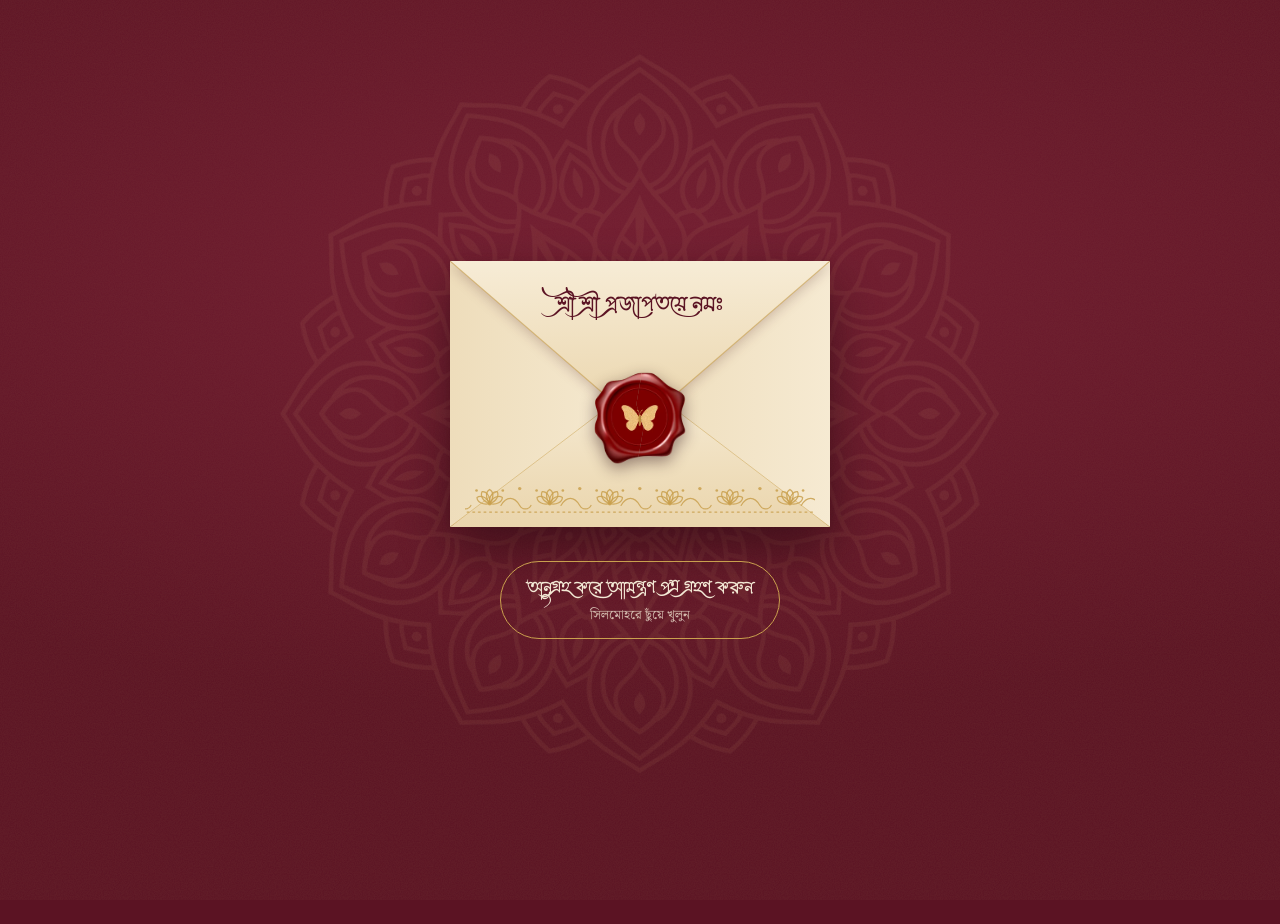
<file: index.html>
<!doctype html>
<html lang="bn">
<head>
<meta charset="utf-8">
<meta name="viewport" content="width=device-width, initial-scale=1, viewport-fit=cover">
<meta name="robots" content="noindex, nofollow">
<title>অভিষেক ও বৈশালী</title>
<meta name="description" content="অভিষেক ও বৈশালীর শুভ বিবাহের আমন্ত্রণ">
<meta property="og:type" content="website">
<meta property="og:title" content="অভিষেক ও বৈশালী — শুভ বিবাহের আমন্ত্রণ">
<meta property="og:description" content="আপনাকে সাদর আমন্ত্রণ জানাই। খামটি খুলুন।">
<meta property="og:image" content="https://wedding-groom.avishek-create.workers.dev/og.jpg">
<meta property="og:image:width" content="1200">
<meta property="og:image:height" content="630">
<meta property="og:url" content="https://wedding-groom.avishek-create.workers.dev/">
<link rel="icon" href="img/om-icon.webp" type="image/webp">
<link rel="preload" href="fonts/lipishree.woff2" as="font" type="font/woff2" crossorigin>
<link rel="preload" href="fonts/noto-serif-bengali-bengali-400-normal.woff2" as="font" type="font/woff2" crossorigin>
<link rel="preload" href="img/wax-stamp.webp" as="image">
<script src="config.js"></script>
<script>document.documentElement.setAttribute("data-theme", window.WEDDING.side);</script>
<link rel="stylesheet" href="styles.css">
</head>
<body class="is-closed">

<!-- ================= Envelope ================= -->
<section class="stage" id="stage" aria-label="আমন্ত্রণ পত্রের খাম">
  <div class="envelope" id="envelope">
    <div class="env-back" aria-hidden="true"></div>
    <div class="env-card" aria-hidden="true">
      <img class="only-groom" src="img/ganesh-line.webp" alt="">
      <img class="only-bride" src="img/ganesh-gold.webp" alt="">
      <span class="env-card-names" data-i="together">অভিষেক ও বৈশালী</span>
    </div>
    <svg class="env-pocket" viewBox="0 0 400 280" preserveAspectRatio="none" aria-hidden="true">
      <defs>
        <linearGradient id="pk" x1="0" y1="0" x2="0" y2="1"><stop class="s-pk1" offset="0"/><stop class="s-pk2" offset="1"/></linearGradient>
        <linearGradient id="pkL" x1="0" y1="0" x2="1" y2="0"><stop class="s-pkl1" offset="0"/><stop class="s-pkl2" offset="1"/></linearGradient>
      </defs>
      <path d="M0 0 L200 150 L0 280 Z" fill="url(#pkL)"/>
      <path d="M400 0 L200 150 L400 280 Z" fill="url(#pkL)"/>
      <path d="M0 280 L200 128 L400 280 Z" fill="url(#pk)"/>
      <path d="M0 280 L200 128 L400 280" fill="none" stroke="#C9A04E" stroke-opacity=".5" stroke-width="1"/>
    </svg>
    <div class="env-flap" aria-hidden="true">
      <svg viewBox="0 0 400 170" preserveAspectRatio="none">
        <defs><linearGradient id="fl" x1="0" y1="0" x2="0" y2="1"><stop class="s-fl1" offset="0"/><stop class="s-fl2" offset="1"/></linearGradient></defs>
        <path d="M0 0 H400 L214 160 Q200 172 186 160 Z" fill="url(#fl)"/>
        <path d="M0 0 L186 160 Q200 172 214 160 L400 0" fill="none" stroke="#C9A04E" stroke-opacity=".6" stroke-width="1.2"/>
      </svg>
      <p class="env-title">শ্রী শ্রী প্রজাপতয়ে নমঃ</p>
    </div>
    <div class="env-alpona" data-decor="alpona" aria-hidden="true"></div>
    <div class="seal-flash" aria-hidden="true"></div>
    <div class="seal" aria-hidden="true">
      <img class="seal-l" src="img/wax-stamp.webp" alt="">
      <img class="seal-r" src="img/wax-stamp.webp" alt="">
    </div>
  </div>
  <button class="open-btn" id="openBtn" type="button">
    <span data-i="openCta">অনুগ্রহ করে আমন্ত্রণ পত্র গ্রহণ করুন</span>
    <small data-i="openHint">সিলমোহরে ছুঁয়ে খুলুন</small>
  </button>
</section>

<div class="lang" id="lang" role="group" aria-label="ভাষা">
  <button type="button" data-lang="bn" aria-pressed="true">বাংলা</button>
  <button type="button" data-lang="en" aria-pressed="false">English</button>
</div>

<!-- ================= Card ================= -->
<main class="card" id="card" aria-hidden="true">
  <div class="rail rail-l" aria-hidden="true"></div>
  <div class="rail rail-r" aria-hidden="true"></div>
  <div class="toran" data-decor="toran" aria-hidden="true"></div>

  <!-- 1. Invocation -->
  <header class="invocation">
    <div class="halo">
      <img class="mandala" src="img/mandala.webp" alt="">
      <img class="ganesh only-groom" src="img/ganesh-line.webp" alt="শ্রী গণেশ">
      <img class="ganesh only-bride" src="img/ganesh-gold.webp" alt="শ্রী গণেশ">
    </div>
    <p class="mantra" data-i="ganesh">ওঁ শ্রী গণেশায় নমঃ</p>
    <p class="mantra-sub" data-i="prajapati">শ্রী শ্রী প্রজাপতয়ে নমঃ</p>
  </header>

  <!-- 2. Title -->
  <h1 class="occasion" data-i="occasion">শুভ বিবাহ</h1>

  <!-- 3. Date reveal -->
  <section class="datebox-wrap rv" aria-label="বিবাহের তারিখ">
    <div class="datebox" id="coin">
      <div class="datebox-face">
        <p class="db-title" data-i="dbTitle">শুভ বিবাহ</p>
        <div class="db-row">
          <span class="db-side" data-i="dbWeekday">বৃহস্পতিবার</span>
          <span class="db-day"><b data-i="dbDay">২৭</b><small data-i="dbSuffix">শে</small></span>
          <span class="db-side" data-i="dbMonth">মাঘ</span>
        </div>
        <p class="db-year" data-i="dbYear">১৪৩৩</p>
        <p class="db-greg" data-i="dbGreg">(ইং ১১ই ফেব্রুয়ারি ২০২৭)</p>
        <span class="db-rule" aria-hidden="true"><i></i>✦<i></i></span>
        <p class="db-lagna" data-i="dbLagna"></p>
      </div>
      <canvas id="coinCanvas" role="img" aria-label="স্ক্র্যাচ করে তারিখ দেখুন"></canvas>
    </div>
  </section>

  <!-- 4. Countdown -->
  <div class="countdown rv" id="countdown">
    <div><b id="cdD">০</b><span data-i="days">দিন</span></div>
    <div><b id="cdH">০</b><span data-i="hours">ঘণ্টা</span></div>
    <div><b id="cdM">০</b><span data-i="minutes">মিনিট</span></div>
    <div><b id="cdS">০</b><span data-i="seconds">সেকেন্ড</span></div>
  </div>

  <!-- 5. Couple -->
  <img class="motif motif-shankha rv" src="img/art/shankha.webp" alt="" width="360" height="322">

  <figure class="couple rv">
    <img class="couple-halo" src="img/mandala.webp" alt="">
    <img class="couple-img" src="img/couple-2.webp" alt="অভিষেক ও বৈশালী" width="599" height="1100">
  </figure>

  <!-- 6. Families -->
  <section class="family rv" aria-labelledby="familyTitle">
    <img class="family-cap only-groom" src="img/arch-cap-maroon.webp" alt="">
    <img class="family-cap only-bride" src="img/arch-cap-cream.webp" alt="">
    <div class="family-body">
      <img class="corner corner-l" src="img/corner-gold-1.webp" alt="">
      <img class="corner corner-r" src="img/corner-gold-1.webp" alt="">
      <div class="om"><img src="img/om-icon.webp" alt="ॐ"></div>
      <h2 id="familyTitle" class="family-title" data-i="familyTitle">যাদের জন্য বাজবে সানাই ।।</h2>
      <span class="rule rule-gold" aria-hidden="true"></span>

      <div class="people">
        <article class="person person-groom rv rv-left">
          <img class="person-img" src="img/groom.webp" alt="" width="520" height="779">
          <div class="person-text">
            <p class="person-pre" data-i="kalyaniyo">কল্যাণীয়</p>
            <h3 class="person-name" data-i="groomName">অভিষেক দাস</h3>
            <dl class="kin">
              <div><dt data-i="father">পিতা</dt><dd data-i="groomFather">শ্রী রবীন্দ্র নাথ দাস</dd></div>
              <div><dt data-i="mother">মাতা</dt><dd data-i="groomMother">শ্রীমতী অনিতা দাস</dd></div>
            </dl>
          </div>
        </article>

        <img class="tie" src="img/ritual-symbol.webp" alt="">

        <article class="person person-bride rv rv-right">
          <img class="person-img" src="img/bride.webp" alt="" width="520" height="779">
          <div class="person-text">
            <p class="person-pre" data-i="kalyaniya">কল্যাণীয়া</p>
            <h3 class="person-name" data-i="brideName">বৈশালী কর</h3>
            <dl class="kin">
              <div><dt data-i="father">পিতা</dt><dd data-i="brideFather">শ্রী বাবন কর</dd></div>
              <div><dt data-i="mother">মাতা</dt><dd data-i="brideMother">শ্রীমতী শিউলি কর</dd></div>
              <div><dt data-i="brother">ভ্রাতা</dt><dd data-i="brideBrother">কৌশিক কর</dd></div>
            </dl>
          </div>
        </article>
      </div>
    </div>
  </section>

  <!-- Rituals -->
  <section class="rituals rv" aria-labelledby="ritualTitle">
    <h2 id="ritualTitle" class="section-title" data-i="ritualTitle">শুভ বিবাহের মুহূর্ত</h2>
    <div class="ritual-grid">
      <figure class="ritual rv"><img src="img/art/shubhodrishti.webp" alt="" width="496" height="512" loading="lazy"><figcaption data-i="rShubho">শুভদৃষ্টি</figcaption></figure>
      <figure class="ritual rv"><img src="img/art/malabadal.webp" alt="" width="498" height="509" loading="lazy"><figcaption data-i="rMala">মালাবদল</figcaption></figure>
      <figure class="ritual rv"><img src="img/art/chhadnatala.webp" alt="" width="503" height="508" loading="lazy"><figcaption data-i="rYagna">সাত পাক ও যজ্ঞ</figcaption></figure>
      <figure class="ritual rv"><img src="img/art/sindoor.webp" alt="" width="498" height="514" loading="lazy"><figcaption data-i="rSindoor">সিঁদুর দান</figcaption></figure>
    </div>
  </section>

  <!-- 7–8. Quote and letter -->
  <section class="letter kantha rv">
    <img class="motif motif-paan" src="img/art/paan.webp" alt="" width="403" height="420" loading="lazy">
    <blockquote class="quote" data-i="quote">দুটি প্রাণের মিলনে গড়বে নতুন পথচলা,<br>হাসি আনন্দে ভরে উঠুক জীবনের প্রতিটি বেলা।</blockquote>
    <p class="salutation" data-i="salutation">সবিনয় নিবেদন,</p>
    <p class="letter-body" data-i="letter"></p>
  </section>

  <!-- 9. Hosts -->
  <img class="motif motif-ghot rv" src="img/art/ghot.webp" alt="" width="304" height="360" loading="lazy">
  <footer class="sign rv">
    <p class="sign-label" data-i="nibedak">নিবেদক</p>
    <p class="sign-names" data-i="hosts"></p>
    <p class="sign-place" data-i="hostPlace"></p>
  </footer>

  <!-- 10. Names together -->
  <p class="together rv"><span data-i="together">অভিষেক ও বৈশালী</span></p>
  <img class="motif motif-fish rv" src="img/art/fish.webp" alt="" width="360" height="343" loading="lazy">

  <!-- 11. Venue -->
  <section class="venue rv" aria-labelledby="venueTitle">
    <img class="motif motif-palki" src="img/art/palki.webp" alt="" width="420" height="267" loading="lazy">
    <h2 id="venueTitle" class="section-title" data-i="venueTitle">অনুষ্ঠানস্থল</h2>
    <p class="venue-event" data-i="venueEvent"></p>
    <p class="venue-when" data-i="venueWhen"></p>
    <p class="venue-name" data-i="venueName"></p>
    <p class="venue-addr" data-i="venueAddr"></p>
    <div class="map"><iframe id="mapFrame" title="মানচিত্র" loading="lazy" referrerpolicy="no-referrer-when-downgrade"></iframe></div>
    <a class="btn" id="mapLink" target="_blank" rel="noopener" data-i="directions">পথনির্দেশ দেখুন</a>
  </section>

  <!-- 12. Wishes -->
  <section class="wishes rv" aria-labelledby="wishTitle">
    <img class="motif motif-topor" src="img/art/topor.webp" alt="" width="420" height="418" loading="lazy">
    <h2 id="wishTitle" class="section-title" data-i="wishTitle">আশীর্বাদ পাঠান</h2>
    <p class="section-note" data-i="wishNote">নবদম্পতির জন্য দু-লাইন লিখে পাঠান।</p>
    <form id="wishForm" novalidate>
      <label for="wName" data-i="yourName">আপনার নাম</label>
      <input id="wName" name="name" maxlength="80" autocomplete="name" required>
      <label for="wMsg" data-i="yourWish">আপনার শুভেচ্ছা</label>
      <textarea id="wMsg" name="message" rows="4" maxlength="1000" required></textarea>
      <input class="hp" name="website" tabindex="-1" autocomplete="off" aria-hidden="true">
      <button class="btn" type="submit" id="wishBtn" data-i="send">আশীর্বাদ পাঠান</button>
      <p class="form-status" id="wishStatus" role="status"></p>
    </form>
  </section>
  <div class="alpona-band" data-decor="alpona" aria-hidden="true"></div>
</main>

<button class="music" id="music" type="button" aria-pressed="false" aria-label="গান বন্ধ করুন" hidden>
  <svg class="ic-on" viewBox="0 0 24 24" aria-hidden="true"><path d="M4 9v6h4l5 4V5L8 9H4z"/><path d="M16 8.5a5 5 0 0 1 0 7M18.5 6a8.5 8.5 0 0 1 0 12" fill="none" stroke="currentColor" stroke-width="1.8" stroke-linecap="round"/></svg>
  <svg class="ic-off" viewBox="0 0 24 24" aria-hidden="true"><path d="M4 9v6h4l5 4V5L8 9H4z"/><path d="M16.5 9.5l5 5m0-5l-5 5" fill="none" stroke="currentColor" stroke-width="1.8" stroke-linecap="round"/></svg>
</button>
<audio id="bgm" loop preload="none"></audio>
<div class="petals" id="petals" aria-hidden="true"></div>
<script src="fx.js"></script>
<script src="decor.js"></script>
<script src="app.js"></script>
</body>
</html>
</file>
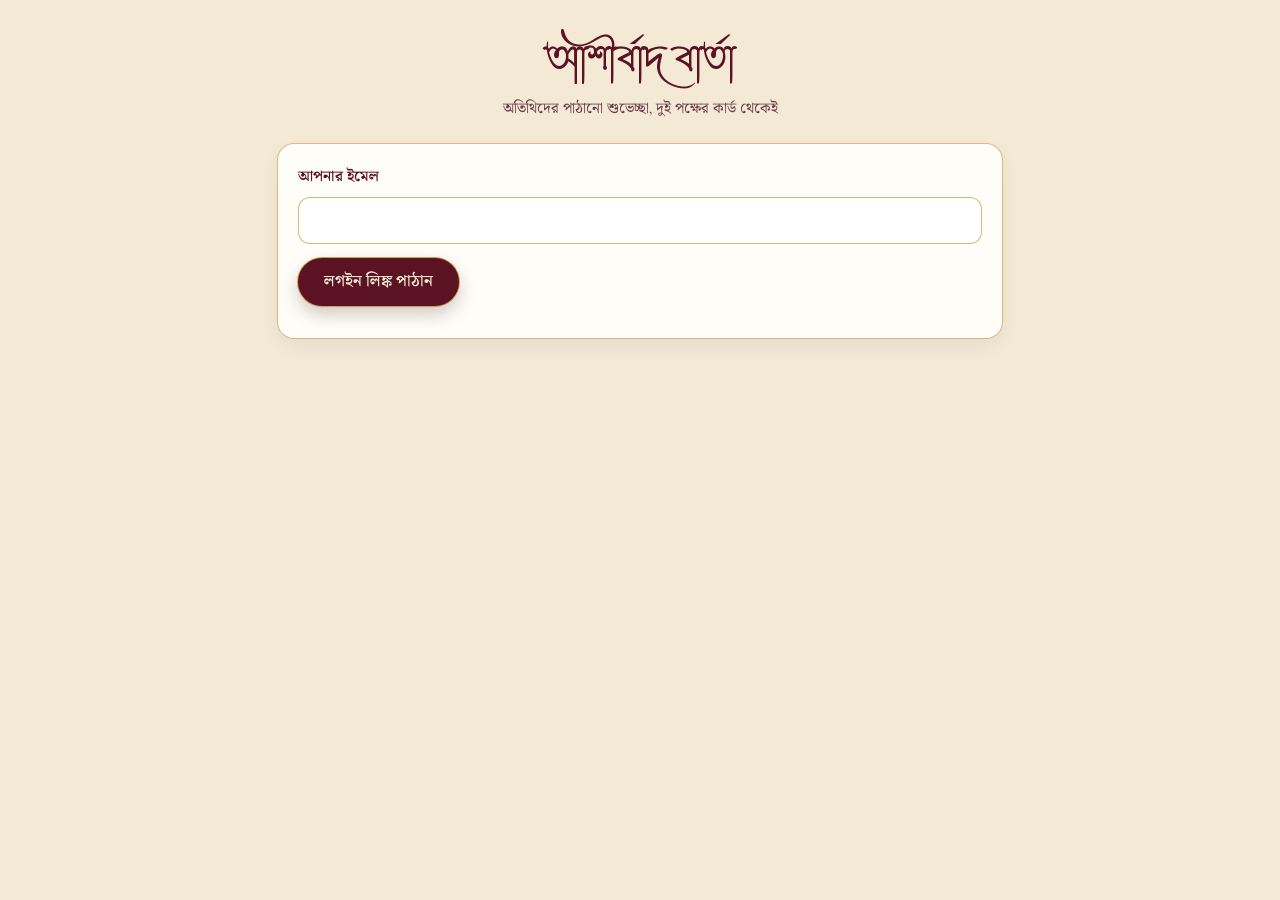
<file: admin.html>
<!doctype html>
<html lang="bn" data-theme="groom">
<head>
<meta charset="utf-8">
<meta name="viewport" content="width=device-width, initial-scale=1">
<meta name="robots" content="noindex, nofollow">
<title>আশীর্বাদ বার্তা</title>
<link rel="stylesheet" href="styles.css">
<style>
  body{ background:var(--cream); color:#3A0B16; }
  .admin{ max-width:760px; margin:0 auto; padding:32px 18px 60px; }
  .admin h1{ font-family:"Lipishree",serif; font-weight:400; color:var(--maroon); font-size:40px; line-height:1.6; text-align:center; margin:0; }
  .sub{ text-align:center; color:#6B3A44; font-size:15px; margin:0; }
  .panel{ margin-top:22px; padding:20px; border-radius:16px; background:#FFFDF8; box-shadow:0 0 0 1px rgba(201,160,78,.6), 0 8px 20px rgba(40,0,10,.06); }
  label{ display:block; font-weight:600; color:var(--maroon); font-size:15px; margin-bottom:6px; }
  input[type=email], input[type=search]{ width:100%; font:16px/1.6 "Noto Serif Bengali",serif; padding:10px 14px; border-radius:12px; border:1px solid rgba(201,160,78,.75); background:#fff; color:#3A0B16; }
  .btn{ margin-top:14px; }
  .row{ display:flex; gap:10px; align-items:center; justify-content:space-between; flex-wrap:wrap; }
  .stats{ display:grid; grid-template-columns:repeat(3,1fr); gap:10px; }
  .stat{ text-align:center; padding:12px 6px; border-radius:12px; background:var(--cream); }
  .stat b{ display:block; font-size:28px; line-height:1.3; color:var(--maroon); }
  .stat span{ font-size:13.5px; color:#6B3A44; }
  .tabs{ display:flex; gap:6px; flex-wrap:wrap; margin-top:16px; }
  .tabs button{ border:1px solid rgba(201,160,78,.8); background:#fff; color:var(--maroon); border-radius:999px; padding:7px 14px; font:600 14px "Noto Serif Bengali",serif; cursor:pointer; }
  .tabs button[aria-pressed="true"]{ background:var(--maroon); color:var(--cream); border-color:var(--maroon); }
  .tools{ display:flex; gap:10px; margin-top:12px; align-items:center; }
  .tools input{ flex:1; }
  .ghost{ border:1px solid var(--maroon); background:transparent; color:var(--maroon); border-radius:999px; padding:9px 16px; font:600 14px "Noto Serif Bengali",serif; cursor:pointer; white-space:nowrap; }
  .msg{ padding:14px 0; border-bottom:1px solid rgba(201,160,78,.35); }
  .msg:last-child{ border-bottom:0; }
  .msg-head{ display:flex; justify-content:space-between; gap:12px; flex-wrap:wrap; align-items:baseline; }
  .msg-name{ font-weight:600; color:var(--maroon); font-size:16.5px; }
  .tag{ display:inline-block; font-size:12.5px; font-weight:400; color:#6B3A44; border:1px solid rgba(201,160,78,.6); border-radius:999px; padding:0 8px; margin-left:6px; }
  .msg-time{ color:#6B3A44; font-size:13.5px; }
  .msg-text{ white-space:pre-wrap; margin:4px 0 0; line-height:1.8; overflow-wrap:anywhere; }
  .del{ border:0; background:none; color:#A3182F; font:14px "Noto Serif Bengali",serif; cursor:pointer; padding:4px 0; }
  .link{ border:0; background:none; color:var(--maroon); text-decoration:underline; font:15px "Noto Serif Bengali",serif; cursor:pointer; }
  .note{ margin:12px 0 0; font-size:15px; line-height:1.7; }
  .note.err{ color:#A3182F; } .note.ok{ color:#2E6B3A; }
  [hidden]{ display:none !important; }
</style>
<script src="config.js"></script>
<script src="vendor/supabase.js"></script>
</head>
<body>
<main class="admin">
  <h1>আশীর্বাদ বার্তা</h1>
  <p class="sub">অতিথিদের পাঠানো শুভেচ্ছা, দুই পক্ষের কার্ড থেকেই</p>

  <section class="panel" id="loginPanel" hidden>
    <form id="loginForm">
      <label for="email">আপনার ইমেল</label>
      <input id="email" type="email" autocomplete="email" required>
      <button class="btn" type="submit" id="loginBtn">লগইন লিঙ্ক পাঠান</button>
    </form>
    <p class="note" id="loginNote" role="status"></p>
  </section>

  <section id="appPanel" hidden>
    <div class="panel">
      <div class="stats">
        <div class="stat"><b id="nAll">০</b><span>মোট বার্তা</span></div>
        <div class="stat"><b id="nGroom">০</b><span>বরপক্ষের কার্ড</span></div>
        <div class="stat"><b id="nBride">০</b><span>কন্যাপক্ষের কার্ড</span></div>
      </div>
      <div class="tabs" role="group" aria-label="কোন কার্ডের বার্তা">
        <button type="button" data-f="all" aria-pressed="true">সব</button>
        <button type="button" data-f="groom" aria-pressed="false">বরপক্ষ</button>
        <button type="button" data-f="bride" aria-pressed="false">কন্যাপক্ষ</button>
      </div>
      <div class="tools">
        <input type="search" id="q" placeholder="নাম বা বার্তায় খুঁজুন" aria-label="খুঁজুন">
        <button class="ghost" type="button" id="csv">Excel-এ ডাউনলোড</button>
      </div>
      <div class="row" style="margin-top:10px">
        <span class="msg-time" id="updated"></span>
        <span><button class="link" id="refresh" type="button">আবার লোড করুন</button> &nbsp; <button class="link" id="logout" type="button">লগআউট</button></span>
      </div>
    </div>
    <div class="panel">
      <p class="note" id="listNote" role="status"></p>
      <div id="list"></div>
    </div>
  </section>
</main>
<script src="admin.js"></script>
</body>
</html>
</file>
<file: styles.css>
/* ---------- Fonts (self-hosted) ---------- */
@font-face{font-family:"Lipishree";src:url(fonts/lipishree.woff2) format("woff2");font-weight:400;font-style:normal;font-display:swap}
@font-face{font-family:"Noto Serif Bengali";src:url(fonts/noto-serif-bengali-bengali-400-normal.woff2) format("woff2");font-weight:400;font-display:swap}
@font-face{font-family:"Noto Serif Bengali";src:url(fonts/noto-serif-bengali-bengali-600-normal.woff2) format("woff2");font-weight:600;font-display:swap}
@font-face{font-family:"Noto Serif Bengali";src:url(fonts/noto-serif-bengali-bengali-700-normal.woff2) format("woff2");font-weight:700;font-display:swap}
@font-face{font-family:"Cormorant Garamond";src:url(fonts/cormorant-garamond-latin-500-normal.woff2) format("woff2");font-weight:500;font-display:swap}
@font-face{font-family:"Cormorant Garamond";src:url(fonts/cormorant-garamond-latin-600-normal.woff2) format("woff2");font-weight:600;font-display:swap}
@font-face{font-family:"Cormorant Garamond";src:url(fonts/cormorant-garamond-latin-500-italic.woff2) format("woff2");font-weight:500;font-style:italic;font-display:swap}

/* ---------- Theme tokens ---------- */
:root{
  --maroon:#5B1323;
  --maroon-deep:#430C19;
  --cream:#F3E9D5;
  --gold:#C9A04E;
  --gold-light:#E8CD86;
  --display:"Lipishree","Noto Serif Bengali",serif;
  --dstyle:normal;
  --text:"Noto Serif Bengali","Cormorant Garamond",serif;
  --noise:url("data:image/svg+xml,%3Csvg xmlns='http://www.w3.org/2000/svg' width='220' height='220'%3E%3Cfilter id='n'%3E%3CfeTurbulence type='fractalNoise' baseFrequency='.85' numOctaves='3' stitchTiles='stitch'/%3E%3CfeColorMatrix values='0 0 0 0 0.35 0 0 0 0 0.2 0 0 0 0 0.1 0 0 0 .12 0'/%3E%3C/filter%3E%3Crect width='100%25' height='100%25' filter='url(%23n)'/%3E%3C/svg%3E");
}
/* Groom card: maroon outside, cream card */
html[data-theme="groom"]{
  --page:var(--maroon); --page-deep:var(--maroon-deep); --page-ink:var(--cream); --page-glow:rgba(140,40,64,.5);
  --card:var(--cream); --ink:#3A0B16; --ink-soft:#6B3A44; --accent:var(--maroon); --accent-2:#9A6B1F;
  --panel:var(--maroon); --panel-ink:#F7EBD8; --panel-title:#FFF3DD; --panel-name:var(--gold-light); --panel-label:var(--gold-light); --panel-line:rgba(232,205,134,.45);
  --box:var(--maroon); --box-ink:#FFF3DD; --box-accent:var(--gold-light);
  --btn:var(--maroon); --btn-ink:var(--cream);
  --field:rgba(255,253,248,.9); --field-ink:#3A0B16;
  --divider:url(img/divider.webp);
  --env-1:#F7ECD6; --env-2:#EAD5AC; --env-side-1:#EEDDBB; --env-side-2:#F6EAD2; --env-liner:linear-gradient(#7A1530,#5B1323); --env-title:var(--maroon);
}
/* Bride card: the reverse — cream outside, maroon card */
html[data-theme="bride"]{
  --page:var(--cream); --page-deep:#E6D6B6; --page-ink:var(--maroon); --page-glow:rgba(255,255,255,.7);
  --card:var(--maroon); --ink:#F6EBD8; --ink-soft:rgba(246,235,216,.78); --accent:var(--gold-light); --accent-2:var(--gold-light);
  --panel:var(--cream); --panel-ink:#3A0B16; --panel-title:var(--maroon); --panel-name:var(--maroon); --panel-label:#8A5E1E; --panel-line:rgba(154,107,31,.45);
  --box:var(--cream); --box-ink:var(--maroon); --box-accent:#8A5E1E;
  --btn:var(--gold-light); --btn-ink:var(--maroon);
  --field:rgba(255,255,255,.08); --field-ink:#F6EBD8;
  --divider:url(img/divider-gold.webp);
  --env-1:#7A1A30; --env-2:#5B1323; --env-side-1:#5E1426; --env-side-2:#73192D; --env-liner:linear-gradient(#F6EBD6,#E9D6AE); --env-title:var(--gold-light);
}
html[data-theme="groom"] .only-bride, html[data-theme="bride"] .only-groom{ display:none !important; }

*{box-sizing:border-box}
html{ -webkit-text-size-adjust:100%; }
body{
  margin:0; min-height:100vh; color:var(--ink); font-family:var(--text); font-size:16.5px; line-height:1.75;
  background:radial-gradient(120% 70% at 50% 30%, var(--page-glow), transparent 70%), var(--noise), var(--page);
  background-attachment:fixed; -webkit-tap-highlight-color:transparent;
}
body.is-closed{ overflow:hidden; }
img{ max-width:100%; }
p,h1,h2,h3,dl,dd,figure,blockquote{ margin:0; }
:focus-visible{ outline:2px solid var(--gold); outline-offset:3px; border-radius:6px; }
html[lang="en"]{ --display:"Cormorant Garamond",serif; --text:"Cormorant Garamond",serif; --dstyle:italic; }

/* ---------- Envelope stage ---------- */
.stage{ position:fixed; inset:0; z-index:30; display:flex; flex-direction:column; align-items:center; justify-content:center; gap:34px;
  padding:24px 16px calc(24px + env(safe-area-inset-bottom)); transition:opacity .7s ease, visibility .7s; }
.stage::before{ content:""; position:absolute; width:min(130vw,720px); aspect-ratio:1; left:50%; top:46%; transform:translate(-50%,-50%);
  background:url(img/mandala.webp) center/contain no-repeat; opacity:.14; pointer-events:none; }
body.is-open .stage{ opacity:0; visibility:hidden; pointer-events:none; }
.stage.is-leaving .open-btn{ opacity:0; transition:opacity .4s; }

.envelope{ position:relative; width:min(88vw,380px); aspect-ratio:10/7; perspective:1200px; cursor:pointer; }
.env-back{ position:absolute; inset:0; border-radius:8px; background:url(img/mandala.webp) center/90% no-repeat, var(--env-liner); box-shadow:0 22px 50px rgba(20,0,6,.45); }
.env-card{ position:absolute; left:6%; right:6%; top:7%; height:88%; z-index:2; border-radius:6px;
  background:var(--noise), var(--card); box-shadow:0 0 0 1px rgba(201,160,78,.6) inset;
  display:flex; flex-direction:column; align-items:center; padding-top:7%; gap:4%; transition:transform 1s cubic-bezier(.22,.8,.3,1); }
.env-card img{ width:22%; }
.env-card-names{ font-family:var(--display); font-style:var(--dstyle); color:var(--accent); font-size:clamp(17px,5vw,23px); line-height:1.5; }
.env-pocket{ position:absolute; inset:0; width:100%; height:100%; z-index:3; filter:drop-shadow(0 -1px 2px rgba(60,10,20,.15)); }
.s-pk1{ stop-color:var(--env-1); } .s-pk2{ stop-color:var(--env-2); }
.s-pkl1{ stop-color:var(--env-side-1); } .s-pkl2{ stop-color:var(--env-side-2); }
.s-fl1{ stop-color:var(--env-1); } .s-fl2{ stop-color:var(--env-2); }
.env-flap{ position:absolute; left:0; right:0; top:0; height:61%; z-index:4; transform-origin:50% 0;
  transition:transform .8s cubic-bezier(.55,.05,.35,1); filter:drop-shadow(0 4px 6px rgba(60,10,20,.2)); }
.env-flap svg{ display:block; width:100%; height:100%; }
.env-title{ position:absolute; left:0; right:0; top:20%; text-align:center; padding:0 16%;
  font-family:var(--display); font-style:var(--dstyle); color:var(--env-title); font-size:clamp(16px,4.8vw,22px); line-height:1.6; backface-visibility:hidden; }
.seal{ position:absolute; left:50%; top:59%; width:24%; aspect-ratio:1; transform:translate(-50%,-50%); z-index:6;
  filter:drop-shadow(0 5px 8px rgba(30,0,8,.45)); transition:transform .25s ease; }
.envelope:hover .seal{ transform:translate(-50%,-50%) scale(1.05); }
.seal img{ position:absolute; inset:0; width:100%; height:100%; transition:transform .7s cubic-bezier(.5,0,.6,1), opacity .7s; }
.seal-l{ clip-path:polygon(0 0,52% 0,46% 35%,54% 60%,47% 100%,0 100%); }
.seal-r{ clip-path:polygon(52% 0,100% 0,100% 100%,47% 100%,54% 60%,46% 35%); }
.envelope.is-opening .seal-l{ transform:translate(-60%,90%) rotate(-28deg); opacity:0; }
.envelope.is-opening .seal-r{ transform:translate(60%,90%) rotate(24deg); opacity:0; }
.envelope.is-opening .env-flap{ transform:rotateX(180deg); }
.envelope.flap-behind .env-flap{ z-index:1; }
.envelope.card-out .env-card{ transform:translateY(-58%); }
.open-btn{ position:relative; border:1px solid var(--gold); background:transparent; color:var(--page-ink);
  border-radius:999px; padding:12px 26px; font-family:var(--text); font-size:16px; line-height:1.5; cursor:pointer;
  display:flex; flex-direction:column; align-items:center; max-width:92vw; }
.open-btn small{ font-size:13px; color:var(--page-ink); opacity:.75; }
@media (prefers-reduced-motion:no-preference){ .open-btn small{ animation:breathe 2.4s ease-in-out infinite; } @keyframes breathe{ 50%{ opacity:.35; } } }

/* ---------- Language toggle ---------- */
.lang{ position:fixed; z-index:20; top:max(12px, env(safe-area-inset-top)); right:max(12px, calc(50% - 230px + 14px));
  display:flex; padding:3px; border-radius:999px; background:var(--card); border:1px solid var(--gold);
  box-shadow:0 4px 14px rgba(40,0,10,.2); transition:opacity .5s; }
body.is-closed .lang{ opacity:0; pointer-events:none; }
.lang button{ border:0; background:none; font:600 13px/1 var(--text); color:var(--accent); padding:8px 12px; border-radius:999px; cursor:pointer; }
.lang button[data-lang="en"]{ font-family:"Cormorant Garamond",serif; font-size:14px; }
.lang button[aria-pressed="true"]{ background:var(--accent); color:var(--card); }

/* ---------- Card ---------- */
.card{ position:relative; width:min(100%,460px); margin:0 auto; min-height:100vh; overflow:hidden;
  background:radial-gradient(90% 40% at 50% 0%, rgba(232,205,134,.2), transparent 70%), var(--noise), var(--card);
  box-shadow:0 0 60px rgba(20,0,6,.35);
  padding:56px clamp(28px,9vw,50px) 56px; text-align:center;
  opacity:0; transform:translateY(24px); transition:opacity .9s ease .1s, transform .9s cubic-bezier(.22,.8,.3,1) .1s; }
body.is-open .card{ opacity:1; transform:none; }
body.is-closed .card{ visibility:hidden; height:100vh; }
.rail{ position:absolute; top:0; bottom:0; width:20px; background:url(img/pillar-strip.webp) top center/20px auto repeat-y; opacity:.8; pointer-events:none; }
.rail-l{ left:6px; } .rail-r{ right:6px; transform:scaleX(-1); }
@media (max-width:360px){ .rail{ width:14px; background-size:14px auto; } .rail-l{ left:4px; } .rail-r{ right:4px; } }

.rule-img{ display:block; width:min(220px,80%); aspect-ratio:536/54; margin:0 auto 22px; background:var(--divider) center/contain no-repeat; }
.section-title{ font-family:var(--display); font-style:var(--dstyle); font-weight:400; color:var(--accent); font-size:31px; line-height:1.55; }
.section-note{ color:var(--ink-soft); font-size:15px; line-height:1.7; margin-top:4px; }
html[lang="en"] .section-title{ font-weight:600; font-size:34px; line-height:1.2; }
html[lang="en"] .section-note{ font-size:18px; }

/* 1. invocation */
.invocation{ display:flex; flex-direction:column; align-items:center; }
.halo{ position:relative; width:150px; height:150px; display:grid; place-items:center; }
.halo .mandala{ position:absolute; inset:0; width:100%; height:100%; opacity:.55; }
.halo .ganesh{ position:relative; width:86px; }
@media (prefers-reduced-motion:no-preference){ .halo .mandala{ animation:turn 120s linear infinite; } @keyframes turn{ to{ transform:rotate(360deg); } } }
.mantra{ font-family:var(--display); font-style:var(--dstyle); color:var(--accent); font-size:23px; line-height:1.6; margin-top:6px; }
.mantra-sub{ font-family:var(--display); font-style:var(--dstyle); color:var(--ink-soft); font-size:18px; line-height:1.6; }
html[lang="en"] .mantra{ font-family:"Cormorant Garamond",serif; font-weight:600; font-size:22px; }
html[lang="en"] .mantra-sub{ font-family:"Cormorant Garamond",serif; font-size:18px; }

/* 2. title */
.occasion{ margin-top:22px; font-family:var(--display); font-style:var(--dstyle); font-weight:400; color:var(--accent);
  font-size:clamp(50px,16vw,72px); line-height:1.4; -webkit-text-stroke:.018em currentColor; paint-order:stroke fill;
  text-shadow:0 2px 14px rgba(201,160,78,.35); }
html[lang="en"] .occasion{ font-weight:600; line-height:1.1; -webkit-text-stroke:0; font-size:clamp(46px,14vw,62px); }

/* 3. date box */
.datebox-wrap{ margin-top:18px; }
.datebox{ position:relative; width:min(330px,100%); margin:0 auto; border-radius:16px; -webkit-user-select:none; user-select:none; -webkit-touch-callout:none;
  box-shadow:0 0 0 3px var(--card), 0 0 0 4.5px var(--gold), 0 18px 34px rgba(40,0,10,.28); }
.datebox-face{ border-radius:16px; padding:20px 14px 18px; color:var(--box-ink);
  background:url(img/mandala.webp) center/120% no-repeat, var(--box); background-blend-mode:soft-light; }
.db-title{ font-family:var(--display); font-style:var(--dstyle); color:var(--box-accent); font-size:26px; line-height:1.5; }
.db-row{ display:grid; grid-template-columns:1fr auto 1fr; align-items:center; gap:10px; margin-top:6px; }
.db-side{ border-top:1px solid var(--box-accent); border-bottom:1px solid var(--box-accent); padding:5px 0;
  font-size:clamp(13px,3.9vw,16px); line-height:1.6; white-space:nowrap; color:var(--box-accent); font-weight:600; }
.db-day{ display:flex; align-items:flex-start; line-height:1; }
.db-day b{ font-weight:700; font-size:clamp(50px,15vw,62px); line-height:1.15; }
.db-day small{ font-weight:600; font-size:clamp(17px,5vw,21px); line-height:1.4; margin-left:2px; }
.db-year{ font-weight:600; font-size:22px; line-height:1.6; margin-top:6px; }
.db-greg{ font-size:15.5px; line-height:1.6; }
.db-rule{ display:flex; align-items:center; justify-content:center; gap:8px; color:var(--box-accent); font-size:13px; margin-top:8px; }
.db-rule i{ display:block; width:64px; height:1px; background:var(--box-accent); }
.db-lagna{ font-size:14px; line-height:1.6; margin-top:6px; color:var(--box-accent); }
html[lang="en"] .db-title{ font-weight:600; }
html[lang="en"] .db-side{ font-size:17px; }
html[lang="en"] .db-day b{ font-family:"Cormorant Garamond",serif; font-weight:600; }
html[lang="en"] .db-year{ font-size:22px; }
html[lang="en"] .db-greg, html[lang="en"] .db-lagna{ font-size:17px; }
#coinCanvas{ position:absolute; inset:0; width:100%; height:100%; border-radius:16px; touch-action:none; cursor:grab; transition:opacity .8s; }
.datebox.is-revealed #coinCanvas{ opacity:0; pointer-events:none; }

/* 4. countdown */
.countdown{ display:flex; justify-content:center; margin-top:28px; }
.countdown div{ display:flex; flex-direction:column; align-items:center; min-width:60px; padding:0 8px; }
.countdown div + div{ border-left:1px solid rgba(201,160,78,.6); }
.countdown b{ font-weight:600; font-size:27px; line-height:1.3; color:var(--accent); font-variant-numeric:tabular-nums; }
.countdown span{ font-size:13px; color:var(--ink-soft); line-height:1.5; }
html[lang="en"] .countdown b{ font-size:30px; }
html[lang="en"] .countdown span{ font-size:15px; }

/* 5. couple */
.couple{ position:relative; width:min(300px,86%); margin:36px auto 0; aspect-ratio:700/1049; }
.couple-halo{ position:absolute; left:50%; top:30%; width:140%; max-width:none; aspect-ratio:1; transform:translate(-50%,-50%); opacity:.22; pointer-events:none; }
.couple-img{ position:relative; display:block; width:100%; height:auto;
  filter:drop-shadow(0 14px 18px rgba(40,0,10,.28)); }
html[data-theme="bride"] .couple-img{ filter:drop-shadow(0 0 1.2px rgba(243,233,213,.9)) drop-shadow(0 0 10px rgba(243,233,213,.25)) drop-shadow(0 14px 18px rgba(0,0,0,.35)); }
@media (prefers-reduced-motion:no-preference){ .couple-halo{ animation:turnc 140s linear infinite; } @keyframes turnc{ to{ transform:translate(-50%,-50%) rotate(360deg); } } }

/* 6. families */
.family{ margin:46px -6px 0; filter:drop-shadow(0 0 .8px var(--gold-light)) drop-shadow(0 0 .8px var(--gold-light)) drop-shadow(0 16px 26px rgba(40,0,10,.25)); }
.family-cap{ display:block; width:100%; height:auto; }
.family-body{ position:relative; margin:-1px 1.63% 0; padding:0 16px 66px; color:var(--panel-ink); background:var(--panel); border-radius:0 0 10px 10px; }
.family-body::before{ content:""; position:absolute; inset:0 9px 9px; border:1px solid var(--panel-line); border-top:0; border-radius:0 0 6px 6px; pointer-events:none; }
.family-body::after{ content:""; position:absolute; left:50%; top:46%; width:150%; aspect-ratio:1; transform:translate(-50%,-50%);
  background:url(img/mandala.webp) center/contain no-repeat; opacity:.07; pointer-events:none; }
.family-body > *{ position:relative; z-index:1; }
.om{ width:66px; height:66px; margin:-34% auto 0; border-radius:50%; display:grid; place-items:center;
  background:radial-gradient(circle,#FFF8EA,#EFD9AE); box-shadow:0 0 0 2px var(--gold-light), 0 0 22px rgba(232,205,134,.55); }
.om img{ width:40px; }
.family-title{ margin-top:14px; font-family:var(--display); font-style:var(--dstyle); font-weight:400; font-size:clamp(23px,6.8vw,27px); line-height:1.6; color:var(--panel-title); }
html[lang="en"] .family-title{ font-weight:600; font-size:26px; line-height:1.25; }
.rule-gold{ display:block; width:min(200px,80%); aspect-ratio:536/54; margin:12px auto 22px; background:url(img/divider-gold.webp) center/contain no-repeat; }
html[data-theme="bride"] .rule-gold{ background-image:url(img/divider.webp); }

.people{ display:flex; flex-direction:column; }
.person{ display:grid; align-items:center; column-gap:12px; }
.person-groom{ grid-template-columns:34% 1fr; grid-template-areas:"img text"; text-align:left; order:1; }
.person-bride{ grid-template-columns:1fr 34%; grid-template-areas:"text img"; text-align:right; order:3; }
.tie{ order:2; }
html[data-theme="bride"] .person-bride{ order:1; }
html[data-theme="bride"] .person-groom{ order:3; }
.person-img{ grid-area:img; width:100%; height:auto; filter:drop-shadow(0 8px 12px rgba(0,0,0,.3)); }
.person-text{ grid-area:text; min-width:0; }
.person-pre{ font-size:14.5px; line-height:1.5; color:var(--panel-label); }
.person-name{ font-family:var(--display); font-style:var(--dstyle); font-weight:400; color:var(--panel-name); font-size:clamp(23px,6.6vw,28px); line-height:1.45; }
html[lang="en"] .person-name{ font-weight:600; line-height:1.2; }
.kin{ margin-top:6px; font-size:14.5px; line-height:1.75; }
.kin div{ margin-bottom:2px; }
.kin dt{ display:inline; color:var(--panel-label); }
.kin dt::after{ content:": "; }
.kin dd{ display:inline; }
html[lang="en"] .kin, html[lang="en"] .person-pre{ font-size:17px; line-height:1.5; }
.tie{ display:block; width:24px; margin:22px auto; opacity:.95; }
.corner{ position:absolute; bottom:12px; width:56px; z-index:1; pointer-events:none; }
.corner-l{ left:12px; transform:scale(-1,-1); }
.corner-r{ right:12px; transform:scaleY(-1); }

/* 7–8. letter */
.letter{ margin-top:52px; }
.quote{ font-family:var(--display); font-style:var(--dstyle); color:var(--accent); font-size:19px; line-height:1.85; }
.salutation{ margin-top:26px; font-weight:600; color:var(--accent); font-size:17px; }
.letter-body{ margin-top:8px; font-size:16.5px; line-height:2; color:var(--ink); }
.letter-body strong{ color:var(--accent); font-weight:600; }
html[lang="en"] .quote{ font-family:"Cormorant Garamond",serif; font-size:21px; line-height:1.55; }
html[lang="en"] .letter-body{ font-size:19px; line-height:1.65; }
html[lang="en"] .salutation{ font-size:19px; }

/* 9. hosts */
.sign{ margin-top:36px; }
.sign-label{ color:var(--ink-soft); font-size:15px; }
.sign-names{ font-family:var(--display); font-style:var(--dstyle); color:var(--accent); font-size:24px; line-height:1.6; margin-top:2px; }
html[lang="en"] .sign-names{ font-weight:600; font-size:24px; line-height:1.35; }
.sign-place{ color:var(--ink-soft); font-size:15px; line-height:1.7; margin-top:2px; }

/* 10. names together */
.together{ margin-top:40px; font-family:var(--display); font-style:var(--dstyle); color:var(--accent); font-size:clamp(32px,10vw,42px); line-height:1.5;
  -webkit-text-stroke:.012em currentColor; }
html[lang="en"] .together{ font-weight:600; -webkit-text-stroke:0; line-height:1.2; }

/* 11. venue */
.venue{ margin-top:56px; }
.venue-event{ margin-top:6px; font-weight:600; color:var(--accent-2); font-size:16px; }
.venue-when{ color:var(--ink-soft); font-size:15px; line-height:1.7; }
.venue-name{ margin-top:10px; font-family:var(--display); font-style:var(--dstyle); color:var(--accent); font-size:26px; line-height:1.5; }
.venue-addr{ color:var(--ink-soft); font-size:15.5px; line-height:1.75; margin-top:2px; }
html[lang="en"] .venue-event{ font-size:19px; }
html[lang="en"] .venue-when, html[lang="en"] .venue-addr{ font-size:18px; line-height:1.5; }
html[lang="en"] .venue-name{ font-weight:600; line-height:1.25; }
.map{ margin:20px auto 0; aspect-ratio:1/1; overflow:hidden; background:#EAD9B8;
  border-radius:999px 999px 16px 16px / 150px 150px 16px 16px; box-shadow:0 0 0 1.5px var(--gold), 0 0 0 6px var(--card), 0 0 0 7px rgba(201,160,78,.5); }
.map iframe{ width:100%; height:100%; border:0; display:block; filter:sepia(.2) saturate(.9); }
.btn{ display:inline-flex; align-items:center; justify-content:center; margin-top:22px; padding:12px 26px; min-height:48px;
  border:0; border-radius:999px; background:var(--btn); color:var(--btn-ink); text-decoration:none; cursor:pointer;
  font:600 16px/1.4 var(--text); box-shadow:0 0 0 1px var(--gold), 0 8px 18px rgba(40,0,10,.22); }
html[lang="en"] .btn{ font-size:18px; }
.btn:active{ transform:translateY(1px); }
.btn[disabled]{ opacity:.6; cursor:progress; }

/* 12. wishes */
.wishes{ margin-top:60px; }
#wishForm{ margin:18px auto 0; text-align:left; display:flex; flex-direction:column; }
#wishForm label{ font-size:15px; color:var(--accent); font-weight:600; margin:12px 2px 6px; }
html[lang="en"] #wishForm label{ font-size:17px; }
#wishForm input, #wishForm textarea{ width:100%; font:16px/1.6 var(--text); color:var(--field-ink); padding:11px 14px; border-radius:12px;
  border:1px solid rgba(201,160,78,.8); background:var(--field); resize:vertical; }
#wishForm input:focus, #wishForm textarea:focus{ outline:2px solid var(--gold); outline-offset:1px; }
#wishForm .btn{ align-self:center; }
.hp{ position:absolute !important; left:-9999px; width:1px; height:1px; opacity:0; }
.form-status{ min-height:1.6em; margin-top:14px; text-align:center; font-size:15.5px; line-height:1.6; }
.form-status.ok{ color:#2E7D46; }
html[data-theme="bride"] .form-status.ok{ color:#A8E0B5; }
.form-status.err{ color:#C0303F; }
html[data-theme="bride"] .form-status.err{ color:#FFB4B4; }

/* ---------- Petals ---------- */
.petals{ position:fixed; inset:0; pointer-events:none; z-index:25; overflow:hidden; }
.petal{ position:absolute; top:-30px; width:14px; height:18px; border-radius:60% 0 60% 0; opacity:.9; animation:fall var(--d,7s) linear forwards; }
@keyframes fall{ to{ transform:translate(var(--x,0), 110vh) rotate(var(--r,540deg)); opacity:.2; } }

/* ---------- Scroll reveals (only when JS + motion allowed) ---------- */
html.anim .rv{ opacity:0; transform:translateY(24px); transition:opacity .7s cubic-bezier(.22,.61,.36,1), transform .7s cubic-bezier(.22,.61,.36,1); }
html.anim .rv.rv-left{ transform:translateX(-30px); }
html.anim .rv.rv-right{ transform:translateX(30px); }
html.anim .rv.in{ opacity:1; transform:none; }
html.anim .person-bride.rv{ transition-delay:.12s; }
/* dividers draw outward from the centre */
html.anim .rv .rule-img, html.anim .rv .rule-gold{ clip-path:inset(0 50% 0 50%); transition:clip-path 1s cubic-bezier(.22,.61,.36,1) .2s; }
html.anim .rv.in .rule-img, html.anim .rv.in .rule-gold{ clip-path:inset(0 0 0 0); }
/* couple: gentle rise and settle */
html.anim .couple.rv{ transform:translateY(30px) scale(.97); transition-duration:1s; }
html.anim .couple.rv.in{ transform:none; }

/* ---------- Music button ---------- */
.music{ position:fixed; z-index:21; right:max(14px, calc(50% - 230px + 14px)); bottom:max(16px, env(safe-area-inset-bottom));
  width:46px; height:46px; border-radius:50%; border:1px solid var(--gold); background:var(--card); color:var(--accent);
  display:grid; place-items:center; cursor:pointer; box-shadow:0 6px 16px rgba(40,0,10,.28); }
.music svg{ width:22px; height:22px; fill:currentColor; }
.music .ic-off{ display:none; }
.music[aria-pressed="true"] .ic-on{ display:none; }
.music[aria-pressed="true"] .ic-off{ display:block; }
@media (prefers-reduced-motion:no-preference){
  .music.playing{ animation:pulse 2.4s ease-in-out infinite; }
  @keyframes pulse{ 50%{ box-shadow:0 6px 16px rgba(40,0,10,.28), 0 0 0 7px rgba(201,160,78,.18); } }
}

@media (prefers-reduced-motion:reduce){
  *,*::before,*::after{ transition-duration:.01ms !important; animation:none !important; }
}
html[lang="en"] .kin{ font-size:16.5px; line-height:1.4; }
html[lang="en"] .kin dt, html[lang="en"] .kin dd{ display:block; }
html[lang="en"] .kin div{ margin-bottom:6px; }

/* ---------- Bengali decorations ---------- */
.toran{ position:absolute; top:0; left:26px; right:26px; z-index:2; pointer-events:none; transform-origin:50% 0; }
.toran-svg{ display:block; width:100%; height:auto; filter:drop-shadow(0 4px 4px rgba(60,20,0,.25)); }
@media (prefers-reduced-motion:no-preference){ .toran{ animation:sway 6s ease-in-out infinite alternate; } @keyframes sway{ from{ transform:rotate(-.4deg); } to{ transform:rotate(.4deg); } } }
.card{ padding-top:clamp(96px,27vw,124px); }
@media (max-width:360px){ .toran{ left:18px; right:18px; } }

/* alpona: white rice-paste style on the bride's maroon, maroon on the groom's cream */
.alpona-band{ height:36px; margin:52px -10px -20px; color:var(--alpona-ink); }
html[data-theme="groom"]{ --alpona-ink:rgba(91,19,35,.55); }
html[data-theme="bride"]{ --alpona-ink:rgba(255,248,236,.8); }
.alpona-svg{ display:block; width:100%; height:100%; }
.env-alpona{ position:absolute; left:4%; right:4%; bottom:5%; height:12%; z-index:5; color:rgba(201,160,78,.85); pointer-events:none; }

/* kantha running stitch around the letter */
.kantha{ position:relative; padding:30px 18px 28px; }
.kantha::before{ content:""; position:absolute; inset:0; pointer-events:none; border-radius:14px;
  --st:var(--stitch);
  background:
    repeating-linear-gradient(90deg, var(--st) 0 7px, transparent 7px 13px) top/100% 1.6px no-repeat,
    repeating-linear-gradient(90deg, var(--st) 0 7px, transparent 7px 13px) bottom/100% 1.6px no-repeat,
    repeating-linear-gradient(180deg, var(--st) 0 7px, transparent 7px 13px) left/1.6px 100% no-repeat,
    repeating-linear-gradient(180deg, var(--st) 0 7px, transparent 7px 13px) right/1.6px 100% no-repeat; }
.kantha::after{ content:""; position:absolute; inset:6px; pointer-events:none; border-radius:10px;
  background:
    repeating-linear-gradient(90deg, var(--stitch-2) 0 4px, transparent 4px 10px) top/100% 1.2px no-repeat,
    repeating-linear-gradient(90deg, var(--stitch-2) 0 4px, transparent 4px 10px) bottom/100% 1.2px no-repeat,
    repeating-linear-gradient(180deg, var(--stitch-2) 0 4px, transparent 4px 10px) left/1.2px 100% no-repeat,
    repeating-linear-gradient(180deg, var(--stitch-2) 0 4px, transparent 4px 10px) right/1.2px 100% no-repeat; }
html[data-theme="groom"]{ --stitch:#A3182F; --stitch-2:#C9A04E; }
html[data-theme="bride"]{ --stitch:#E8CD86; --stitch-2:rgba(255,248,236,.6); }
.kantha .rule-img{ margin-top:4px; }
.music[hidden]{ display:none; }

/* ---------- Lipishree (Bengali display) tuning ---------- */
html[lang="bn"] .occasion{ font-size:clamp(54px,17vw,76px); line-height:1.5; -webkit-text-stroke:.01em currentColor; padding:0 .25em; }
html[lang="bn"] .mantra{ font-size:26px; line-height:1.8; }
html[lang="bn"] .mantra-sub{ font-size:21px; line-height:1.8; }
html[lang="bn"] .env-title{ font-size:clamp(18px,5.4vw,24px); line-height:1.8; top:16%; }
html[lang="bn"] .env-card-names{ font-size:clamp(19px,5.8vw,26px); line-height:1.7; }
html[lang="bn"] .db-title{ font-size:30px; line-height:1.7; }
html[lang="bn"] .family-title{ font-size:clamp(25px,7.6vw,30px); line-height:1.75; }
html[lang="bn"] .person-name{ font-size:clamp(25px,7.4vw,31px); line-height:1.6; }
html[lang="bn"] .person-pre{ font-family:var(--display); font-size:19px; line-height:1.5; }
html[lang="bn"] .kin dd{ font-family:var(--display); font-size:19px; }
html[lang="bn"] .kin{ line-height:1.8; }
html[lang="bn"] .quote{ font-size:23px; line-height:1.9; }
html[lang="bn"] .salutation{ font-family:var(--display); font-weight:400; font-size:22px; }
html[lang="bn"] .section-title{ font-size:34px; line-height:1.75; }
html[lang="bn"] .sign-names{ font-size:27px; line-height:1.75; }
html[lang="bn"] .sign-label, html[lang="bn"] .sign-place{ font-family:var(--display); font-size:19px; }
html[lang="bn"] .together{ font-size:clamp(36px,11.5vw,48px); line-height:1.6; -webkit-text-stroke:.008em currentColor; }
html[lang="bn"] .venue-name{ font-size:29px; line-height:1.7; }
html[lang="bn"] .venue-event{ font-family:var(--display); font-weight:400; font-size:21px; }
html[lang="bn"] .open-btn span{ font-family:var(--display); font-size:19px; line-height:1.7; }
html[lang="bn"] .db-side{ font-family:var(--display); font-weight:400; font-size:clamp(16px,4.8vw,19px); }
html[lang="bn"] .quote{ font-size:clamp(16px,4.9vw,21px); line-height:2; }
html[lang="bn"] .kin dd{ padding-left:.3em; }
.kantha{ padding-left:12px; padding-right:12px; }
@media (max-width:400px){
  html[lang="bn"] .kin dt, html[lang="bn"] .kin dd{ display:block; }
  html[lang="bn"] .kin dt{ font-size:13.5px; line-height:1.3; }
  html[lang="bn"] .kin dd{ padding-left:0; font-size:18px; line-height:1.5; }
  html[lang="bn"] .kin div{ margin-bottom:6px; }
}

/* ---------- Illustrations ---------- */
.motif{ display:block; height:auto; margin:0 auto; filter:drop-shadow(0 6px 10px rgba(40,0,10,.18)); }
.motif-shankha{ width:96px; margin-top:34px; }
.motif-ghot{ width:84px; margin:40px auto -12px; }
.motif-fish{ width:104px; margin-top:14px; }
html[data-theme="bride"] .motif-fish{ filter:drop-shadow(0 0 1px rgba(243,233,213,.9)) drop-shadow(0 0 8px rgba(243,233,213,.35)); }
.couple{ margin-top:8px; }

.rituals{ margin-top:56px; }
.ritual-grid{ display:grid; grid-template-columns:1fr 1fr; gap:22px 14px; margin-top:16px; }
.ritual{ display:flex; flex-direction:column; align-items:center; }
.ritual img{ width:100%; height:auto; filter:drop-shadow(0 8px 12px rgba(40,0,10,.22)); }
.ritual figcaption{ margin-top:6px; font-family:var(--display); font-style:var(--dstyle); color:var(--accent); font-size:20px; line-height:1.6; }
html[lang="en"] .ritual figcaption{ font-weight:600; font-size:19px; line-height:1.3; }
html.anim .ritual.rv:nth-child(2){ transition-delay:.1s; }
html.anim .ritual.rv:nth-child(3){ transition-delay:.05s; }
html.anim .ritual.rv:nth-child(4){ transition-delay:.15s; }
.motif-paan{ width:78px; margin:-4px auto 14px; }
.motif-palki{ width:150px; margin-bottom:6px; }
.motif-topor{ width:110px; margin-bottom:6px; }
html[data-theme="bride"] .motif-paan, html[data-theme="bride"] .motif-palki{ filter:drop-shadow(0 0 1px rgba(243,233,213,.9)) drop-shadow(0 0 8px rgba(243,233,213,.3)); }
html[data-theme="bride"] .motif-paan{ filter:brightness(0) saturate(100%) invert(86%) sepia(30%) saturate(560%) hue-rotate(352deg) brightness(97%); }

/* softer glows on the maroon (bride) card */
html[data-theme="bride"] .couple-img{ filter:drop-shadow(0 0 .8px rgba(243,233,213,.45)) drop-shadow(0 12px 16px rgba(0,0,0,.35)); }
html[data-theme="bride"] .motif-fish, html[data-theme="bride"] .motif-palki{ filter:drop-shadow(0 0 .8px rgba(243,233,213,.45)) drop-shadow(0 6px 10px rgba(0,0,0,.25)); }
.om{ box-shadow:0 0 0 2px var(--gold-light), 0 0 10px rgba(232,205,134,.25); }

/* ---------- Review round 3 ---------- */
/* bride card: no glow at the top */
html[data-theme="bride"] .card{ background:var(--noise), var(--card); }
html[data-theme="bride"] .occasion{ text-shadow:none; }
html[data-theme="bride"]{ --page-glow:transparent; }
/* new couple picture */
.couple{ aspect-ratio:599/1100; width:min(270px,78%); }
/* English date in a Bengali line */
.venue-when span[lang="en"]{ font-family:"Cormorant Garamond",serif; font-size:1.1em; }
/* petals & sparkles canvas */
.fx{ position:fixed; inset:0; width:100%; height:100%; pointer-events:none; z-index:40; }
/* seal press + flash */
.envelope.is-pressed .seal{ transform:translate(-50%,-50%) scale(.9); transition:transform .12s ease; }
.seal-flash{ position:absolute; left:50%; top:59%; width:70%; aspect-ratio:1; transform:translate(-50%,-50%) scale(.2); border-radius:50%; z-index:7;
  background:radial-gradient(circle, rgba(255,240,200,.95), rgba(255,210,120,.45) 35%, transparent 70%); opacity:0; pointer-events:none; }
.envelope.is-opening .seal-flash{ animation:sealflash .7s ease-out forwards; }
@keyframes sealflash{ 0%{ opacity:0; transform:translate(-50%,-50%) scale(.2); } 25%{ opacity:1; } 100%{ opacity:0; transform:translate(-50%,-50%) scale(1.6); } }
/* English date: tall lining numerals for the big day */
html[lang="en"] .db-day b{ font-family:"Cormorant Garamond",serif; font-weight:600; font-variant-numeric:lining-nums; font-feature-settings:"lnum" 1;
  font-size:clamp(66px,20vw,82px); line-height:1; letter-spacing:-.02em; }
html[lang="en"] .db-day small{ font-family:"Cormorant Garamond",serif; font-style:italic; font-size:clamp(18px,5vw,22px); line-height:1; margin:.2em 0 0 3px; }
html[lang="en"] .db-year{ font-variant-numeric:lining-nums; font-feature-settings:"lnum" 1; }
</file>
